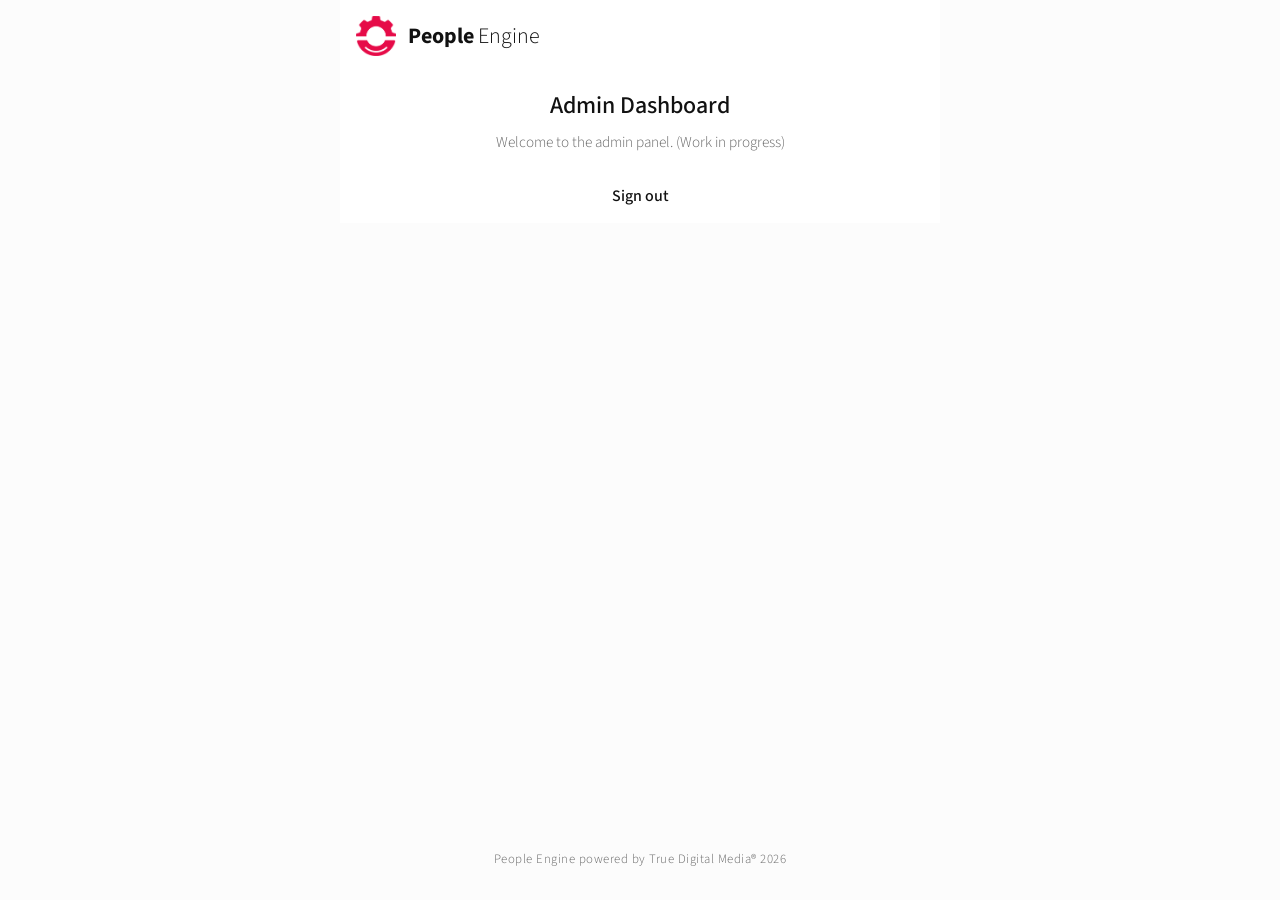
<file: admin/index.html>
<!DOCTYPE html>
<html lang="es">
<head>
    <meta charset="UTF-8">
    <meta name="viewport" content="width=device-width, initial-scale=1.0">
    <title>Admin - People Engine</title>
    <link rel="stylesheet" href="../css/index.css">
    <link href="https://fonts.googleapis.com/css2?family=Source+Sans+3:wght@300;400;500;600;700;800&display=swap" rel="stylesheet">
</head>
<body>
    <div class="login-wrapper">
        <div class="login-container" style="max-width: 600px; text-align: center;">
            <div class="logo">
                <img src="../img/PeopleEngine-logo.png" alt="People Engine Logo">
                <span class="logo-text"><strong>People</strong> <span>Engine</span></span>
            </div>
            <div class="login-header">
                <h1>Admin Dashboard</h1>
                <p>Welcome to the admin panel. (Work in progress)</p>
            </div>
            <a href="../index.html" class="forgot-password">Sign out</a>
        </div>
    </div>
    <footer>
        People Engine powered by True Digital Media® 2026
    </footer>
</body>
</html>
</file>
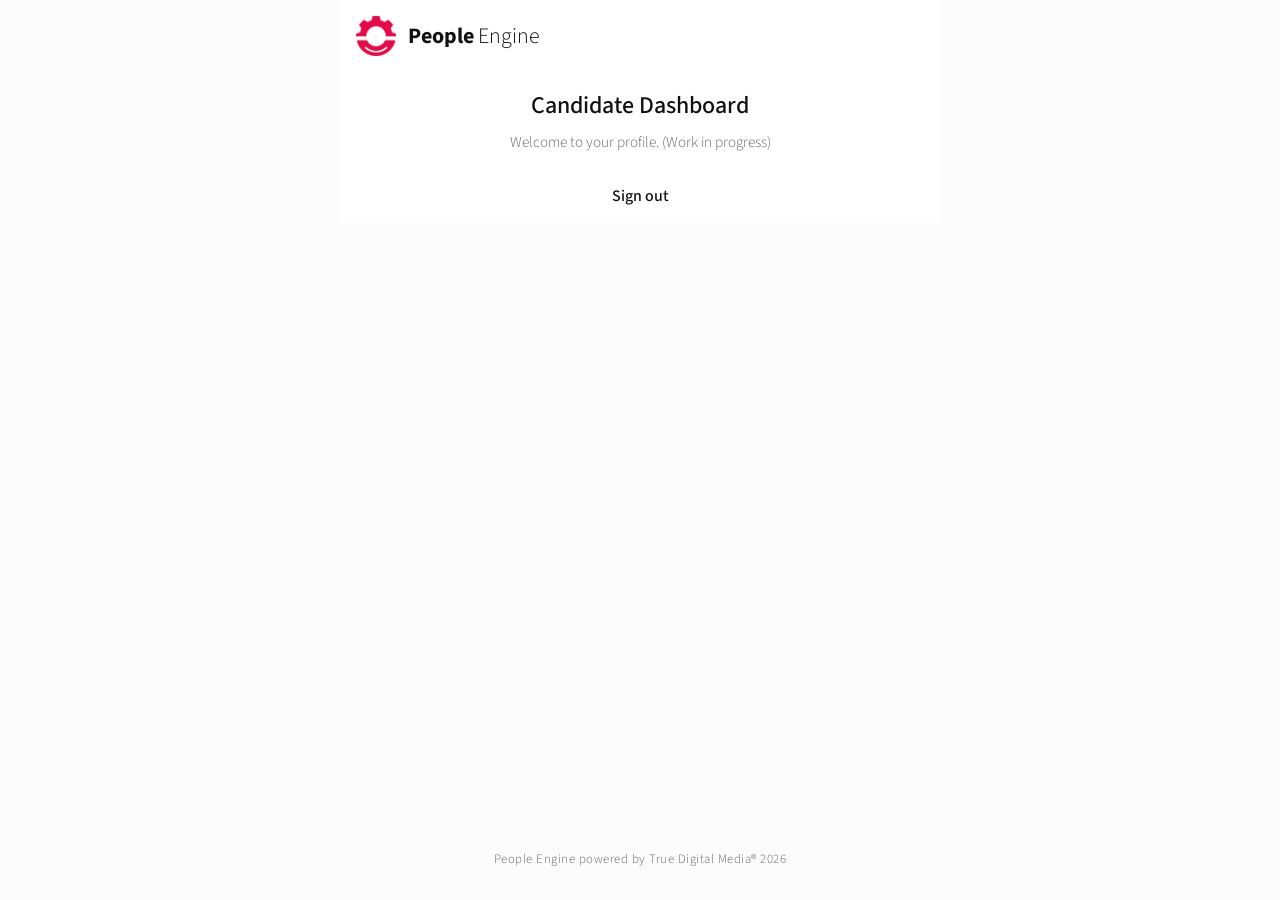
<file: postulante/index.html>
<!DOCTYPE html>
<html lang="es">
<head>
    <meta charset="UTF-8">
    <meta name="viewport" content="width=device-width, initial-scale=1.0">
    <title>Postulante - People Engine</title>
    <link rel="stylesheet" href="../css/index.css">
    <link href="https://fonts.googleapis.com/css2?family=Source+Sans+3:wght@300;400;500;600;700;800&display=swap" rel="stylesheet">
</head>
<body>
    <div class="login-wrapper">
        <div class="login-container" style="max-width: 600px; text-align: center;">
            <div class="logo">
                <img src="../img/PeopleEngine-logo.png" alt="People Engine Logo">
                <span class="logo-text"><strong>People</strong> <span>Engine</span></span>
            </div>
            <div class="login-header">
                <h1>Candidate Dashboard</h1>
                <p>Welcome to your profile. (Work in progress)</p>
            </div>
            <a href="../index.html" class="forgot-password">Sign out</a>
        </div>
    </div>
    <footer>
        People Engine powered by True Digital Media® 2026
    </footer>
</body>
</html>
</file>
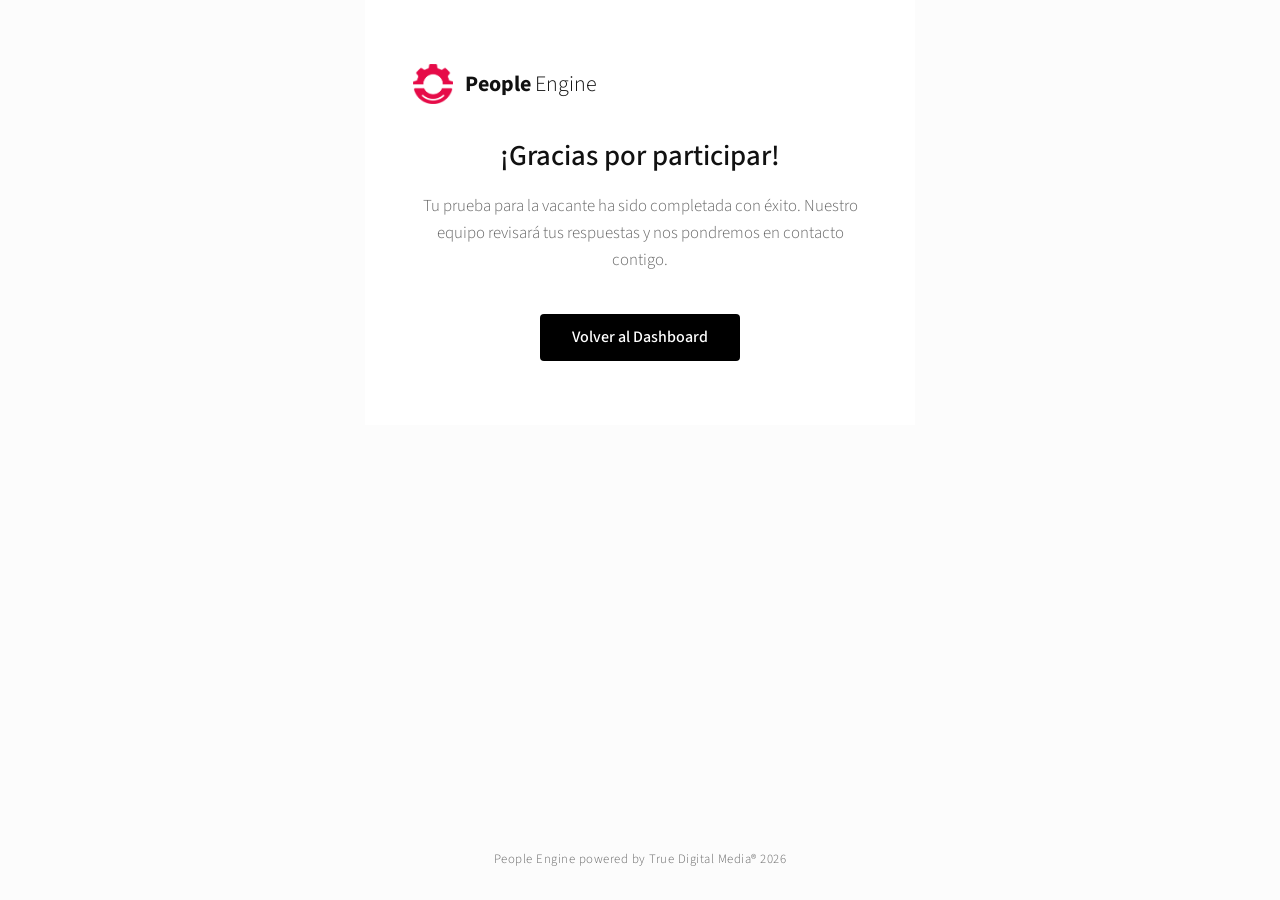
<file: postulante/gracias.html>
<!DOCTYPE html>
<html lang="es">
<head>
    <meta charset="UTF-8">
    <meta name="viewport" content="width=device-width, initial-scale=1.0">
    <title>Gracias - People Engine</title>
    <link rel="stylesheet" href="../css/index.css">
    <link href="https://fonts.googleapis.com/css2?family=Source+Sans+3:wght@300;400;500;600;700;800&display=swap" rel="stylesheet">
</head>
<body>
    <div class="login-wrapper">
        <div class="login-container" style="max-width: 550px; text-align: center; padding: 4rem 3rem;">
            <div class="logo">
                <img src="../img/PeopleEngine-logo.png" alt="People Engine Logo">
                <span class="logo-text"><strong>People</strong> <span>Engine</span></span>
            </div>
            
            <div class="login-header" style="margin-bottom: 0;">
                <h1 style="font-size: 1.8rem; margin-bottom: 1rem;">¡Gracias por participar!</h1>
                <p style="color: var(--text-muted); font-size: 1.05rem; line-height: 1.6; margin-bottom: 2rem;">
                    Tu prueba para la vacante ha sido completada con éxito. Nuestro equipo revisará tus respuestas y nos pondremos en contacto contigo.
                </p>
                <a href="dashboard.html" class="btn-primary" style="background-color: var(--black); border-radius: 4px; padding: 0.8rem 2rem; display: inline-block; text-decoration: none; width: auto;">Volver al Dashboard</a>
            </div>
        </div>
    </div>

    <footer>
        People Engine powered by True Digital Media® 2026
    </footer>
</body>
</html>
</file>
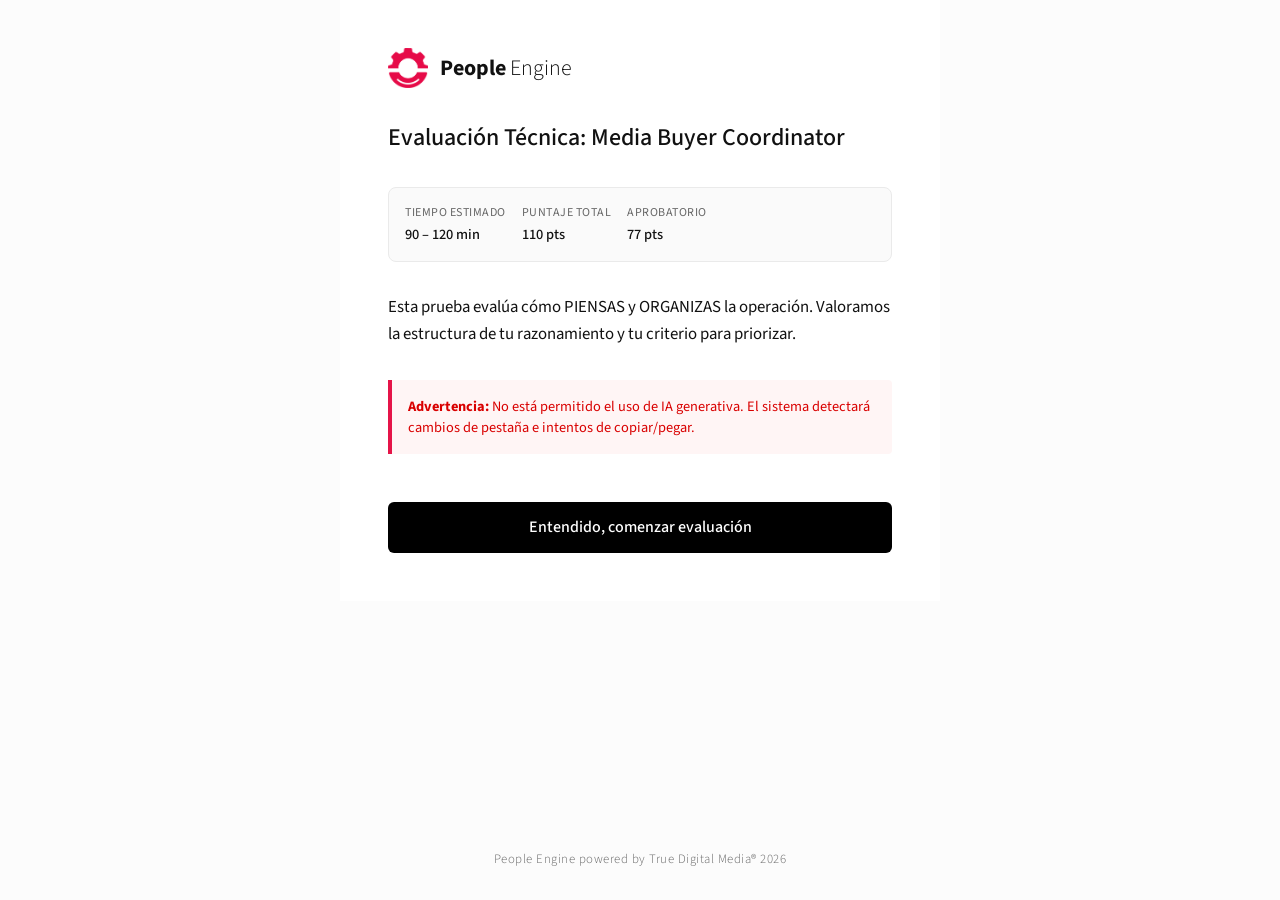
<file: postulante/instrucciones.html>
<!DOCTYPE html>
<html lang="es">
<head>
    <meta charset="UTF-8">
    <meta name="viewport" content="width=device-width, initial-scale=1.0">
    <title>Instrucciones - People Engine</title>
    <link rel="stylesheet" href="../css/index.css">
    <link href="https://fonts.googleapis.com/css2?family=Source+Sans+3:wght@300;400;500;600;700;800&display=swap" rel="stylesheet">
    <style>
        .instructions-container {
            max-width: 600px;
            padding: 3rem;
            text-align: left;
        }
        .metrics-bar {
            display: flex;
            gap: 1rem;
            background-color: #fafafa;
            border: 1px solid var(--border-color);
            padding: 1rem;
            border-radius: 8px;
            margin-bottom: 2rem;
            font-size: 0.9rem;
            flex-wrap: wrap;
        }
        .metric {
            display: flex;
            flex-direction: column;
            gap: 0.2rem;
        }
        .metric-label {
            font-size: 0.75rem;
            color: var(--text-muted);
            text-transform: uppercase;
            letter-spacing: 0.5px;
        }
        .metric-value {
            font-weight: 500;
            color: var(--text-main);
        }
        .welcome-text {
            font-size: 1.05rem;
            line-height: 1.6;
            margin-bottom: 2rem;
        }
        .warning-box {
            background-color: #fff5f5;
            border-left: 4px solid var(--accent-red);
            padding: 1rem;
            margin-bottom: 2.5rem;
            border-radius: 0 4px 4px 0;
            font-size: 0.9rem;
            color: #d90000;
        }
    </style>
</head>
<body>
    <div class="login-wrapper">
        <div class="login-container instructions-container">
            <div class="logo">
                <img src="../img/PeopleEngine-logo.png" alt="People Engine Logo">
                <span class="logo-text"><strong>People</strong> <span>Engine</span></span>
            </div>
            
            <div class="login-header" style="text-align: left;">
                <h1>Evaluación Técnica: Media Buyer Coordinator</h1>
            </div>

            <div class="metrics-bar">
                <div class="metric">
                    <span class="metric-label">Tiempo estimado</span>
                    <span class="metric-value">90 – 120 min</span>
                </div>
                <div class="metric">
                    <span class="metric-label">Puntaje total</span>
                    <span class="metric-value">110 pts</span>
                </div>
                <div class="metric">
                    <span class="metric-label">Aprobatorio</span>
                    <span class="metric-value">77 pts</span>
                </div>
            </div>

            <div class="welcome-text">
                <p>Esta prueba evalúa cómo PIENSAS y ORGANIZAS la operación. Valoramos la estructura de tu razonamiento y tu criterio para priorizar.</p>
            </div>

            <div class="warning-box">
                <strong>Advertencia:</strong> No está permitido el uso de IA generativa. El sistema detectará cambios de pestaña e intentos de copiar/pegar.
            </div>

            <a href="examen.html" style="text-decoration: none;">
                <button type="button" class="btn-primary">Entendido, comenzar evaluación</button>
            </a>
        </div>
    </div>

    <footer>
        People Engine powered by True Digital Media® 2026
    </footer>
</body>
</html>
</file>
<file: css/index.css>
@import url('https://fonts.googleapis.com/css2?family=Source+Sans+3:wght@300;400;500;600;700;800&display=swap');

:root {
    --bg-color: #fcfcfc;
    --text-main: #111111;
    --text-muted: #666666;
    --border-color: #eaeaea;
    --accent-red: #e51448;
    --black: #000000;
    --header-bg: #030309;
    --white: #ffffff;
    --font-family: 'Source Sans 3', -apple-system, BlinkMacSystemFont, "Segoe UI", Roboto, sans-serif;
}

* {
    margin: 0;
    padding: 0;
    box-sizing: border-box;
}

body {
    font-family: var(--font-family);
    background-color: var(--bg-color);
    color: var(--text-main);
    display: flex;
    flex-direction: column;
    min-height: 100vh;
    -webkit-font-smoothing: antialiased;
}

/* Global Footer */
.global-footer {
    text-align: center;
    padding: 1.5rem;
    font-size: 14px;
    color: #a0a0a0;
    background-color: var(--white);
    border-top: 1px solid var(--border-color);
    margin-top: auto; /* Push to bottom */
}

.global-footer strong {
    color: var(--accent-red);
    font-weight: 700;
}

@media (max-width: 768px) {
    .split-layout {
        flex-direction: column;
    }
    
    .split-left {
        display: none !important;
    }
    
    .split-right {
        width: 100%;
        padding: 2rem 1rem;
    }
    
    .mobile-logo-container {
        display: flex !important;
    }
}

/* App Layout */
.split-layout {
    display: flex;
    flex-direction: column;
    flex: 1;
}

@media (min-width: 768px) {
    .split-layout {
        flex-direction: row;
    }
}

.split-left {
    flex: 1.2;
    background-color: #0d0d12;
    background-image: url('../img/bg-potential.png');
    background-size: cover;
    background-position: center;
    position: relative;
    display: flex;
    flex-direction: column;
    justify-content: center;
    padding: 3rem;
    color: var(--white);
    overflow: hidden;
}

.split-left::after {
    content: '';
    position: absolute;
    inset: 0;
    background: linear-gradient(to right, rgba(0,0,0,0.8), rgba(0,0,0,0.3));
    z-index: 1;
}

.split-left-content {
    position: relative;
    z-index: 2;
    height: 100%;
    display: flex;
    flex-direction: column;
}

.split-left .logo-text {
    color: var(--white);
}

.potential-text {
    font-size: clamp(4rem, 15vw, 12rem);
    font-weight: 800;
    line-height: 0.85;
    letter-spacing: -0.05em;
    text-transform: uppercase;
    margin: auto 0;
}

.potential-text div {
    display: flex;
    flex-direction: column;
}

.potential-outline {
    -webkit-text-stroke: 2px rgba(255, 255, 255, 0.7);
    color: transparent;
}

.split-footer {
    font-size: 0.85rem;
    color: rgba(255, 255, 255, 0.6);
    margin-top: auto;
}

.split-footer strong {
    color: var(--accent-red);
}

.split-right {
    flex: 1;
    background-color: var(--white);
    display: flex;
    flex-direction: column;
    position: relative;
}

.top-nav {
    display: flex;
    justify-content: flex-end;
    padding: 2rem 3rem;
    align-items: center;
}

.hamburger-menu {
    width: 32px;
    height: 24px;
    display: flex;
    flex-direction: column;
    justify-content: space-between;
    cursor: pointer;
}

.hamburger-menu span {
    display: block;
    height: 2px;
    width: 100%;
    background-color: var(--black);
}

.highlight-box {
    background-color: var(--accent-red);
    color: var(--white);
    padding: 3rem;
    margin: 0 3rem 2rem 0;
    align-self: flex-end;
    width: 80%;
    max-width: 450px;
    position: relative;
}

.highlight-box h2 {
    font-size: 2.2rem;
    font-weight: 500;
    line-height: 1.2;
}

.highlight-box::after {
    content: '⋮';
    position: absolute;
    right: 2rem;
    top: 50%;
    transform: translateY(-50%);
    font-size: 2rem;
    font-weight: bold;
    color: var(--white);
    opacity: 0.8;
}

.login-wrapper {
    flex: 1;
    display: flex;
    justify-content: center;
    align-items: flex-start;
    padding: 0 3rem 3rem 3rem;
}

.login-container {
    width: 100%;
    max-width: 400px;
    background: var(--white);
    padding: 1rem;
}

/* Logo Styles */
.logo {
    display: flex;
    align-items: center;
    margin-bottom: 2rem;
}

.logo img {
    height: 40px;
    margin-right: 12px;
}

.logo-text {
    font-size: 22px;
    color: var(--text-main);
}

.logo-text strong {
    font-weight: 700;
}

.logo-text span {
    font-weight: 300;
}

/* Global Header */
.global-header {
    background-color: var(--header-bg);
    color: var(--white);
    padding: 1.5rem 3rem;
    display: flex;
    justify-content: space-between;
    align-items: center;
    width: 100%;
}

.global-header .logo {
    margin-bottom: 0;
}

.global-header .logo-text {
    color: var(--white);
}

.global-header .logout-link {
    color: var(--accent-red);
    text-transform: uppercase;
    font-size: 0.85rem;
    font-weight: 600;
    letter-spacing: 1px;
    cursor: pointer;
    text-decoration: none;
}

/* Header */
.login-header {
    text-align: center;
    margin-bottom: 2rem;
}

.login-header h1 {
    font-size: 1.5rem;
    font-weight: 500;
    margin-bottom: 0.5rem;
}

.login-header p {
    color: var(--text-muted);
    font-size: 0.95rem;
    font-weight: 300;
}

/* Form Styles */
.login-form {
    display: flex;
    flex-direction: column;
    gap: 1.5rem;
}

.input-group {
    display: flex;
    flex-direction: column;
    gap: 0.5rem;
}

.input-group label {
    font-size: 0.85rem;
    font-weight: 500;
    color: var(--text-main);
}

.input-group input {
    width: 100%;
    padding: 0.8rem 1rem;
    border: 1px solid var(--border-color);
    border-radius: 6px;
    font-family: inherit;
    font-size: 0.95rem;
    transition: all 0.2s ease;
    background-color: #fafafa;
}

.input-group input:focus {
    outline: none;
    border-color: var(--black);
    background-color: var(--white);
    box-shadow: 0 0 0 3px rgba(0, 0, 0, 0.05);
}

.form-actions {
    display: flex;
    justify-content: space-between;
    align-items: center;
    font-size: 0.85rem;
}

.remember-me {
    display: flex;
    align-items: center;
    gap: 0.5rem;
    cursor: pointer;
    color: var(--text-muted);
}

.remember-me input {
    accent-color: var(--black);
    cursor: pointer;
}

.forgot-password {
    color: var(--text-main);
    text-decoration: none;
    font-weight: 500;
    transition: color 0.2s;
}

.forgot-password:hover {
    color: var(--accent-red);
}

.btn-primary {
    width: 100%;
    padding: 0.9rem;
    background-color: var(--black);
    color: var(--white);
    border: none;
    border-radius: 6px;
    font-family: inherit;
    font-size: 1rem;
    font-weight: 500;
    cursor: pointer;
    transition: all 0.3s ease;
    margin-top: 0.5rem;
}

.btn-primary:hover {
    background-color: #333;
    transform: translateY(-1px);
    box-shadow: 0 4px 12px rgba(0, 0, 0, 0.1);
}

.register-prompt {
    text-align: center;
    margin-top: 2rem;
    font-size: 0.9rem;
    color: var(--text-muted);
}

.register-prompt a {
    color: var(--text-main);
    text-decoration: none;
    font-weight: 500;
}

.register-prompt a:hover {
    text-decoration: underline;
}

/* Footer */
footer {
    text-align: center;
    padding: 2rem;
    color: var(--text-muted);
    font-size: 0.8rem;
    font-weight: 300;
    letter-spacing: 0.5px;
}
</file>
